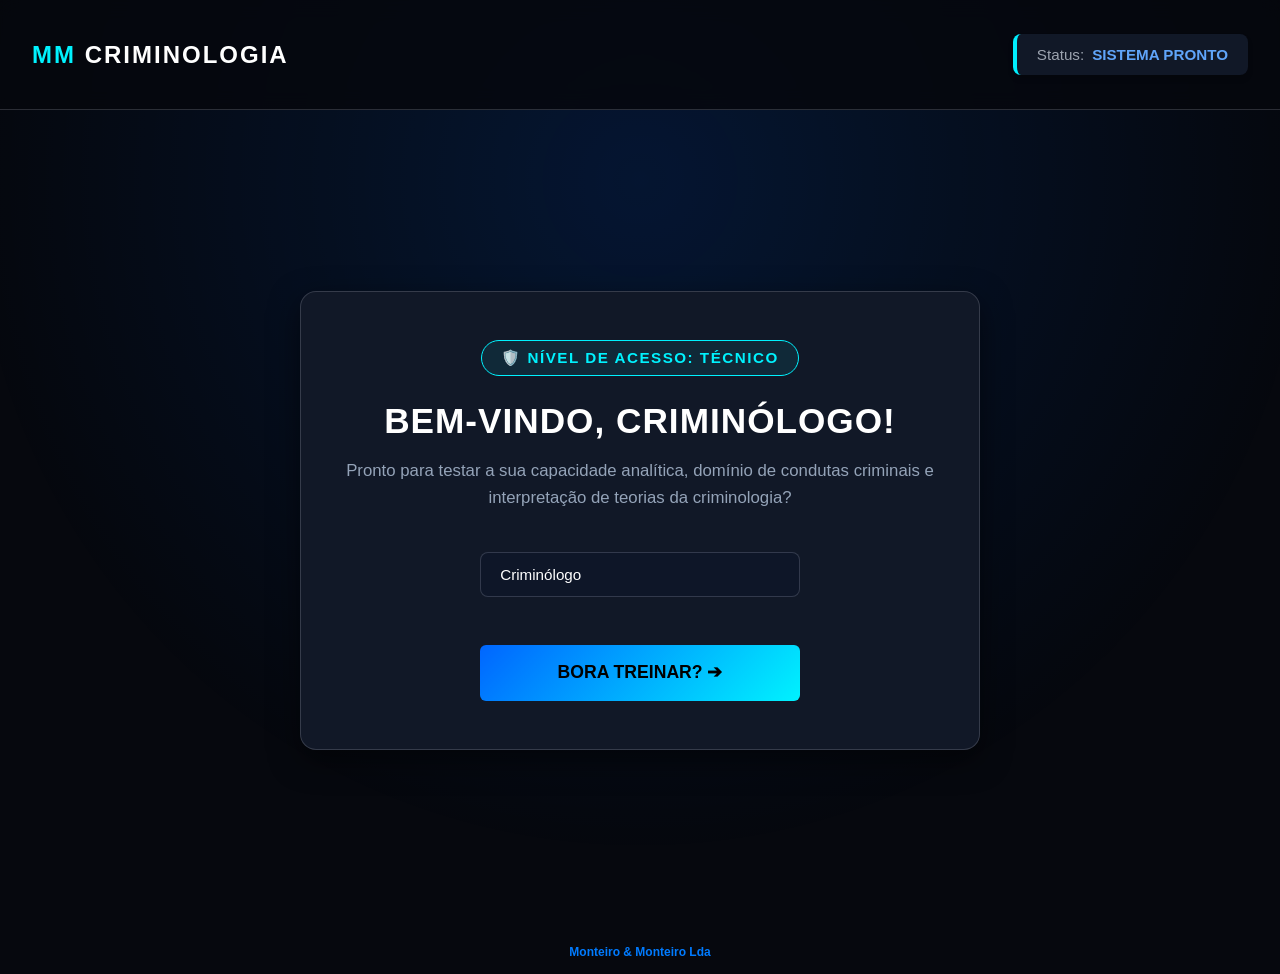
<file: index.html>
<!DOCTYPE html>
<html lang="pt">
<head>
  <meta charset="UTF-8">
   <meta name="viewport" content="width=device-width, initial-scale=1.0, maximum-scale=1.0, user-scalable=no">
  <meta name="viewport" content="width=device-width, initial-scale=1.0">
  <title>MMCriminologia | Boas-Vindas</title>
  <link rel="manifest" href="manifest.json">
  <meta name="theme-color" content="#06080e">
  <link rel="apple-touch-icon" href="icon-192.png">
  <link rel="stylesheet" href="styles.css">

</head>
<body>

  <div class="bg-glow"></div>

  <!-- NAVEGAÇÃO SUPERIOR -->
  <header class="app-header">
    <div class="logo-container logo-animated">
  <span class="logo-prefix">MM</span>
  <span class="logo-title">CRIMINOLOGIA</span>
</div>
    <div class="criminologo-bar">
      <div class="criminologo-profile">
        <span class="criminologo-label">Status:</span>
        <span class="criminologo-nome">SISTEMA PRONTO</span>
      </div>
    </div>
  </header>

  <!-- CONTEÚDO PRINCIPAL DE BOAS-VINDAS -->
  <main class="welcome-container">
    <div class="welcome-card">
      
      <div class="badge-criminologo">
        🛡️ Nível de Acesso: Técnico
      </div>

      <h1 class="hero-title">BEM-VINDO, CRIMINÓLOGO!</h1>
      
      <p class="hero-subtitle">
        Pronto para testar a sua capacidade analítica, domínio de condutas criminais e interpretação de teorias da criminologia? 
      </p>

      <!-- Identificação Dinâmica -->
      <div class="user-welcome-box">
        <input 
          type="text" 
          id="criminologo-name-input" 
          class="criminologo-input-hero" 
          placeholder="Digite seu nome ou ID de Criminólogo"
          value="Criminólogo"
        >
      </div>

      <!-- BOTÃO QUE LEVA À PÁGINA DE TREINO -->
      <a href="principal.html" id="btn-enter-training" class="btn-primary btn-start-training">
        BORA TREINAR? ➔
      </a>

    </div>
  </main>
<script src="app.js"></script>
  
  <footer style="font-family: system-ui, sans-serif; font-size: 12px; color: #888; text-align: center; padding: 15px;">
    <strong style="color: #007bff;">Monteiro & Monteiro Lda</strong>
  </footer>

  
</body>
</html>
</file>
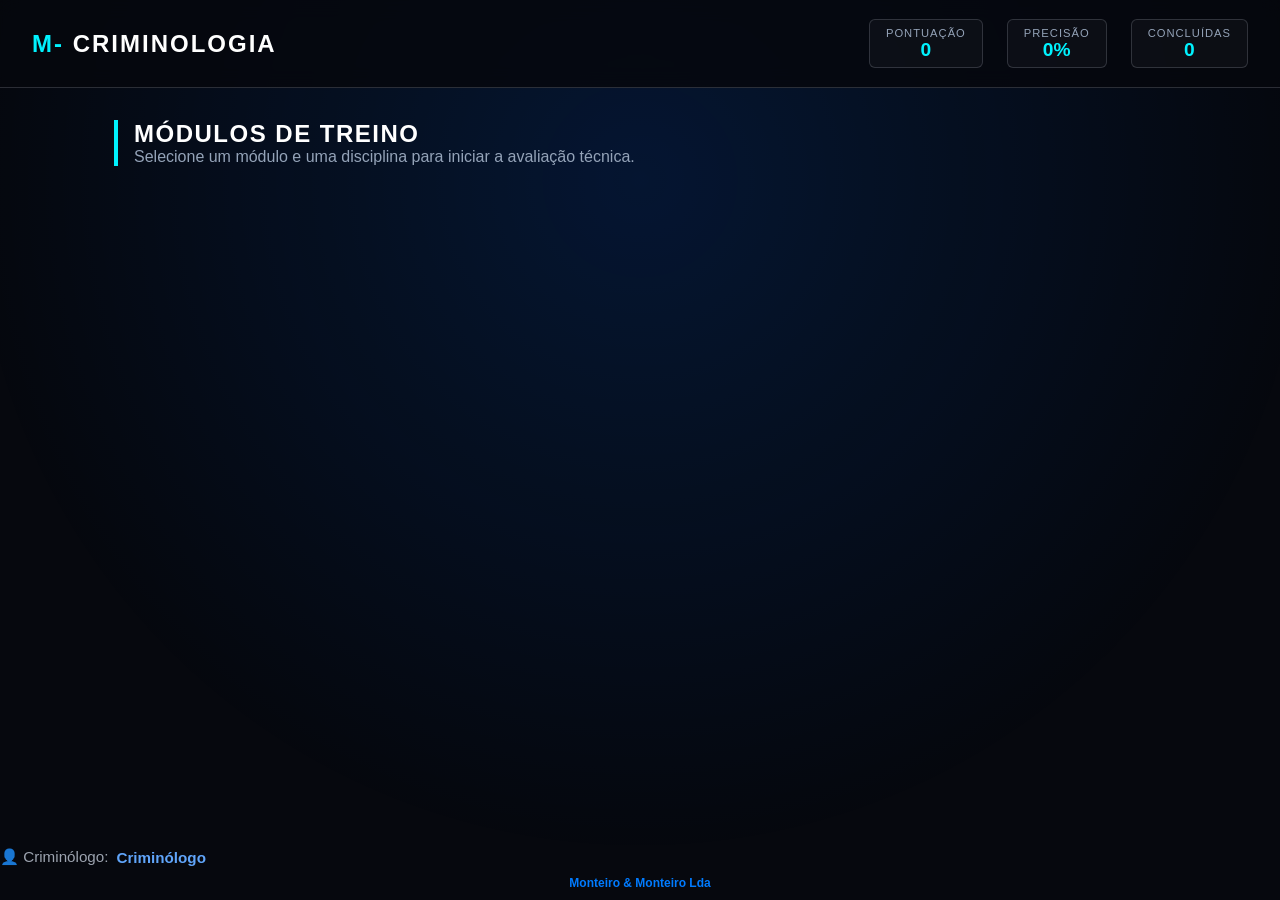
<file: index2.html>
<!DOCTYPE html>
<html lang="pt">
<head>
  <meta charset="UTF-8">
  <meta name="viewport" content="width=device-width, initial-scale=1.0">
  <title>M-Criminologia | Plataforma de Treino Profissional</title>
  <link rel="stylesheet" href="styles.css">
  <link rel="preconnect" href="https://fonts.googleapis.com">
 <!-- Cole isto na tag <head> do seu index.html -->
<link rel="manifest" href="manifest.json">
<meta name="theme-color" content="#1e293b">
<link rel="apple-touch-icon" href="icon-192.png">
 
<body>

  <div class="bg-glow"></div>

  <!-- NAVEGAÇÃO SUPERIOR -->
  <header class="app-header">
    <div class="logo-container">
      <span class="logo-prefix">M-</span>
      <span class="logo-title">CRIMINOLOGIA</span>
    </div>
    <div class="user-stats-bar">
      <div class="stat-badge">
        <span class="stat-label">Pontuação</span>
        <span class="stat-value" id="score-display">0</span>
      </div>
      <div class="stat-badge">
        <span class="stat-label">Precisão</span>
        <span class="stat-value" id="accuracy-display">0%</span>
      </div>
      <div class="stat-badge">
        <span class="stat-label">Concluídas</span>
        <span class="stat-value" id="completed-display">0</span>
      </div>
    </div>
  </header>

  <!-- CONTAINER PRINCIPAL -->
  <main class="main-container">

    <!-- ECRÃ 1: SELEÇÃO DE MÓDULOS E DISCIPLINAS -->
    <section id="selection-screen" class="screen active">
      <div class="section-title-box">
        <h2>MÓDULOS DE TREINO</h2>
        <p>Selecione um módulo e uma disciplina para iniciar a avaliação técnica.</p>
      </div>

      <div class="modules-grid" id="modules-container">
        <!-- Renderizado dinamicamente via JS -->
      </div>
    </section>

    <!-- ECRÃ 2: INTERFACE DO QUIZ -->
    <section id="quiz-screen" class="screen">
      <div class="quiz-header">
        <button id="btn-back" class="btn-silver">← Voltar</button>
        <div class="quiz-meta">
          <span id="quiz-module-name" class="meta-tag">Módulo</span>
          <span id="quiz-subject-name" class="meta-title">Disciplina</span>
        </div>
        <div class="timer-box">
          <span class="timer-icon">⏱</span>
          <span id="timer-display">00:00</span>
        </div>
      </div>

      <!-- Barra de Progresso -->
      <div class="progress-bar-container">
        <div class="progress-bar-fill" id="progress-bar"></div>
      </div>

      <!-- Cartão da Questão -->
      <div class="question-card">
        <div class="question-info">
          <span id="question-number">Questão 1 de 15</span>
          <span id="question-type" class="badge-type">Múltipla Escolha</span>
        </div>
        
        <h3 id="question-text" class="question-text">Carregando pergunta...</h3>

        <div id="options-container" class="options-grid">
          <!-- Opções renderizadas via JS -->
        </div>

        <!-- Área de Dica -->
        <div class="hint-section">
          <button id="btn-hint" class="btn-hint">💡 Solicitar Dica Técnica (-50 pts)</button>
          <div id="hint-box" class="hint-box hidden">
            <strong>Orientação Técnica:</strong> <span id="hint-text"></span>
          </div>
        </div>

        <!-- Área de Justificativa/Feedback -->
        <div id="feedback-box" class="feedback-box hidden">
          <div id="feedback-status" class="feedback-status"></div>
          <div class="rationale-title">Fundamentação Académica:</div>
          <p id="rationale-text"></p>
          <button id="btn-next" class="btn-primary">Próxima Questão →</button>
        </div>
      </div>
    </section>

    <!-- ECRÃ 3: RELATÓRIO DE DESEMPENHO -->
    <section id="result-screen" class="screen">
      <div class="result-card">
        <h2>RELATÓRIO DE DESEMPENHO</h2>
        <p id="result-subject-title" class="result-subtitle">Disciplina Concluída</p>

        <div class="metrics-grid">
          <div class="metric-box">
            <span class="metric-value" id="res-score">0</span>
            <span class="metric-label">Pontuação Final</span>
          </div>
          <div class="metric-box">
            <span class="metric-value" id="res-correct">0 / 15</span>
            <span class="metric-label">Acertos</span>
          </div>
          <div class="metric-box">
            <span class="metric-value" id="res-wrong">0</span>
            <span class="metric-label">Erros</span>
          </div>
          <div class="metric-box">
            <span class="metric-value" id="res-time">00:00</span>
            <span class="metric-label">Tempo Total</span>
          </div>
        </div>

        <button id="btn-restart" class="btn-primary btn-large">Continuar Treinamento</button>
      </div>
    </section>

  </main>

 
<!-- BADGE FLUTUANTE DE IDENTIFICAÇÃO DO CRIMINÓLOGO -->
  <div class="criminologo-profile">
    <span class="criminologo-label">  👤 Criminólogo:</span>
    <!-- O nome digitado na página principal será inserido no span abaixo -->
    <span class="criminologo-nome"></span></div>

    <script>document.addEventListener('DOMContentLoaded', () => {
  // 1. Captura o nome salvo ou define valor padrão
  const nomeSalvo = localStorage.getItem('criminologo_nome') || 'Criminólogo';
  
  // 2. Seleciona o elemento do cabeçalho
  const spanNome = document.querySelector('.criminologo-nome');
  
  // 3. Atualiza o texto na tela
  if (spanNome) {
    spanNome.textContent = nomeSalvo;
  }
});
</script>
 

  <div style="font-family: system-ui, sans-serif; font-size: 12px; color: #888; text-align: center; padding: 10px;">
   <strong style="color: #007bff;">Monteiro & Monteiro Lda</strong>
</div>
</script>
  <script src="app.js"></script>
</body>
</html>
</file>
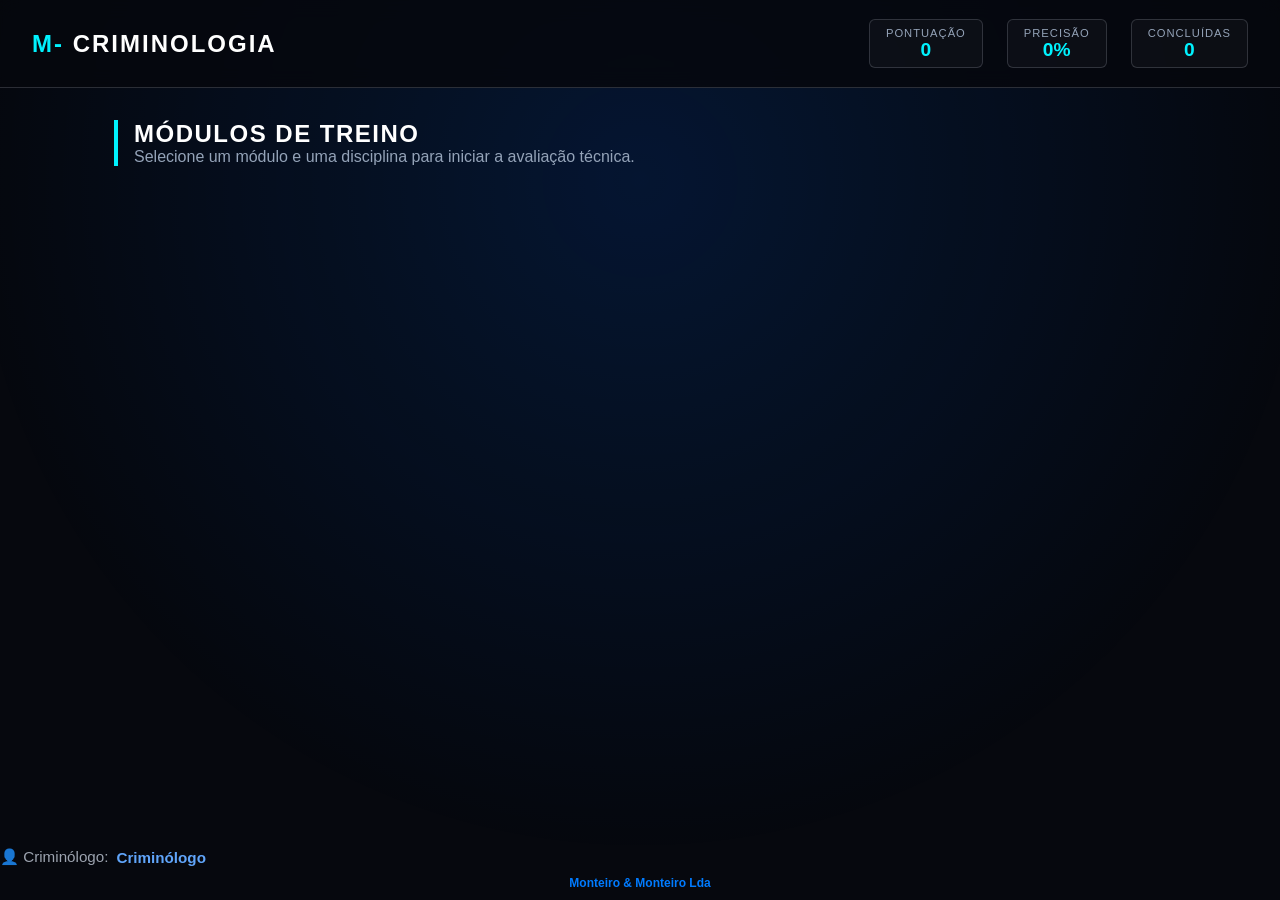
<file: principal.html>
<!DOCTYPE html>
<html lang="pt">
<head>
  <meta charset="UTF-8">
  <meta name="viewport" content="width=device-width, initial-scale=1.0">
  <title>M-Criminologia | Plataforma de Treino Profissional</title>
  <link rel="stylesheet" href="styles.css">
  <link rel="preconnect" href="https://fonts.googleapis.com">
 <!-- Cole isto na tag <head> do seu index.html -->
<link rel="manifest" href="manifest.json">
<meta name="theme-color" content="#1e293b">
<link rel="apple-touch-icon" href="icon-192.png">
  <!-- Adicione esta linha exata no head -->
  <meta name="viewport" content="width=device-width, initial-scale=1.0, maximum-scale=1.0, user-scalable=no">
</head>
 
<body>

  <div class="bg-glow"></div>

  <!-- NAVEGAÇÃO SUPERIOR -->
  <header class="app-header">
    <div class="logo-container">
      <span class="logo-prefix">M-</span>
      <span class="logo-title">CRIMINOLOGIA</span>
    </div>
    <div class="user-stats-bar">
      <div class="stat-badge">
        <span class="stat-label">Pontuação</span>
        <span class="stat-value" id="score-display">0</span>
      </div>
      <div class="stat-badge">
        <span class="stat-label">Precisão</span>
        <span class="stat-value" id="accuracy-display">0%</span>
      </div>
      <div class="stat-badge">
        <span class="stat-label">Concluídas</span>
        <span class="stat-value" id="completed-display">0</span>
      </div>
    </div>
  </header>

  <!-- CONTAINER PRINCIPAL -->
  <main class="main-container">

    <!-- ECRÃ 1: SELEÇÃO DE MÓDULOS E DISCIPLINAS -->
    <section id="selection-screen" class="screen active">
      <div class="section-title-box">
        <h2>MÓDULOS DE TREINO</h2>
        <p>Selecione um módulo e uma disciplina para iniciar a avaliação técnica.</p>
      </div>

      <div class="modules-grid" id="modules-container">
        <!-- Renderizado dinamicamente via JS -->
      </div>
    </section>

    <!-- ECRÃ 2: INTERFACE DO QUIZ -->
    <section id="quiz-screen" class="screen">
      <div class="quiz-header">
        <button id="btn-back" class="btn-silver">← Voltar</button>
        <div class="quiz-meta">
          <span id="quiz-module-name" class="meta-tag">Módulo</span>
          <span id="quiz-subject-name" class="meta-title">Disciplina</span>
        </div>
        <div class="timer-box">
          <span class="timer-icon">⏱</span>
          <span id="timer-display">00:00</span>
        </div>
      </div>

      <!-- Barra de Progresso -->
      <div class="progress-bar-container">
        <div class="progress-bar-fill" id="progress-bar"></div>
      </div>

      <!-- Cartão da Questão -->
      <div class="question-card">
        <div class="question-info">
          <span id="question-number">Questão 1 de 15</span>
          <span id="question-type" class="badge-type">Múltipla Escolha</span>
        </div>
        
        <h3 id="question-text" class="question-text">Carregando pergunta...</h3>

        <div id="options-container" class="options-grid">
          <!-- Opções renderizadas via JS -->
        </div>

        <!-- Área de Dica -->
        <div class="hint-section">
          <button id="btn-hint" class="btn-hint">💡 Solicitar Dica Técnica (-50 pts)</button>
          <div id="hint-box" class="hint-box hidden">
            <strong>Orientação Técnica:</strong> <span id="hint-text"></span>
          </div>
        </div>

        <!-- Área de Justificativa/Feedback -->
        <div id="feedback-box" class="feedback-box hidden">
          <div id="feedback-status" class="feedback-status"></div>
          <div class="rationale-title">Fundamentação Académica:</div>
          <p id="rationale-text"></p>
          <button id="btn-next" class="btn-primary">Próxima Questão →</button>
        </div>
      </div>
    </section>

    <!-- ECRÃ 3: RELATÓRIO DE DESEMPENHO -->
    <section id="result-screen" class="screen">
      <div class="result-card">
        <h2>RELATÓRIO DE DESEMPENHO</h2>
        <p id="result-subject-title" class="result-subtitle">Disciplina Concluída</p>

        <div class="metrics-grid">
          <div class="metric-box">
            <span class="metric-value" id="res-score">0</span>
            <span class="metric-label">Pontuação Final</span>
          </div>
          <div class="metric-box">
            <span class="metric-value" id="res-correct">0 / 15</span>
            <span class="metric-label">Acertos</span>
          </div>
          <div class="metric-box">
            <span class="metric-value" id="res-wrong">0</span>
            <span class="metric-label">Erros</span>
          </div>
          <div class="metric-box">
            <span class="metric-value" id="res-time">00:00</span>
            <span class="metric-label">Tempo Total</span>
          </div>
        </div>

        <button id="btn-restart" class="btn-primary btn-large">Continuar Treinamento</button>
      </div>
    </section>

  </main>

 
<!-- BADGE FLUTUANTE DE IDENTIFICAÇÃO DO CRIMINÓLOGO -->
  <div class="criminologo-profile">
    <span class="criminologo-label">  👤 Criminólogo:</span>
    <!-- O nome digitado na página principal será inserido no span abaixo -->
    <span class="criminologo-nome"></span></div>

    <script>document.addEventListener('DOMContentLoaded', () => {
  // 1. Captura o nome salvo ou define valor padrão
  const nomeSalvo = localStorage.getItem('criminologo_nome') || 'Criminólogo';
  
  // 2. Seleciona o elemento do cabeçalho
  const spanNome = document.querySelector('.criminologo-nome');
  
  // 3. Atualiza o texto na tela
  if (spanNome) {
    spanNome.textContent = nomeSalvo;
  }
});
</script>
 

  <div style="font-family: system-ui, sans-serif; font-size: 12px; color: #888; text-align: center; padding: 10px;">
   <strong style="color: #007bff;">Monteiro & Monteiro Lda</strong>
</div>
</script>
  <script src="app.js"></script>
</body>
</html>
</file>
<file: styles.css>
/* ==========================================================================
   PALETA DE CORES: Preto (#06080e), Azul (#00f2fe), Prateado (#c0c9d6), Branco (#ffffff)
   ========================================================================== */

:root {
    --bg-dark: #06080e;
    --bg-card: rgba(15, 23, 42, 0.75);
    --blue-primary: #00f2fe;
    --blue-secondary: #0066ff;
    --blue-glow: rgba(0, 242, 254, 0.25);
    --silver-light: #e2e8f0;
    --silver-mid: #94a3b8;
    --silver-border: rgba(192, 201, 214, 0.2);
    --white: #ffffff;
    --correct: #10b981;
    --wrong: #ef4444;
    --font-title: 'Orbitron', sans-serif;
    --font-sub: 'Rajdhani', sans-serif;
    --font-body: 'Inter', sans-serif;
}

* {
    box-sizing: border-box;
    margin: 0;
    padding: 0;
}

body {
    background-color: var(--bg-dark);
    color: var(--silver-light);
    font-family: var(--font-body);
    min-height: 100vh;
    display: flex;
    flex-direction: column;
    overflow-x: hidden;
    position: relative;
}

/* Fundo Iluminado */
.bg-glow {
    position: fixed;
    top: 0;
    left: 50%;
    transform: translateX(-50%);
    width: 100vw;
    height: 100vh;
    background: radial-gradient(circle at 50% 20%, rgba(0, 102, 255, 0.15) 0%, rgba(6, 8, 14, 0) 70%);
    z-index: -1;
    pointer-events: none;
}

/* Header */
.app-header {
    display: flex;
    justify-content: space-between;
    align-items: center;
    padding: 1.2rem 2rem;
    background: rgba(6, 8, 14, 0.85);
    border-bottom: 1px solid var(--silver-border);
    backdrop-filter: blur(10px);
}

.logo-container {
    font-family: var(--font-title);
    font-size: 1.5rem;
    font-weight: 900;
    letter-spacing: 2px;
}

.logo-prefix {
    color: var(--blue-primary);
}

.logo-title {
    color: var(--white);
}

.user-stats-bar {
    display: flex;
    gap: 1.5rem;
}

.stat-badge {
    background: rgba(255, 255, 255, 0.03);
    border: 1px solid var(--silver-border);
    padding: 0.4rem 1rem;
    border-radius: 6px;
    display: flex;
    flex-direction: column;
    align-items: center;
}

.stat-label {
    font-size: 0.7rem;
    text-transform: uppercase;
    color: var(--silver-mid);
    letter-spacing: 1px;
}

.stat-value {
    font-family: var(--font-sub);
    font-size: 1.2rem;
    font-weight: 700;
    color: var(--blue-primary);
}

/* Layout dos Ecrãs */
.main-container {
    max-width: 1100px;
    width: 100%;
    margin: 2rem auto;
    padding: 0 1.5rem;
    flex: 1;
}

.screen {
    display: none;
    opacity: 0;
    transition: opacity 0.3s ease;
}

.screen.active {
    display: block;
    opacity: 1;
}

.section-title-box {
    margin-bottom: 2rem;
    border-left: 4px solid var(--blue-primary);
    padding-left: 1rem;
}

.section-title-box h2 {
    font-family: var(--font-title);
    color: var(--white);
    letter-spacing: 1.5px;
}

.section-title-box p {
    color: var(--silver-mid);
}

/* Módulos e Disciplinas Grid */
.modules-grid {
    display: flex;
    flex-direction: column;
    gap: 2rem;
}

.module-card {
    background: var(--bg-card);
    border: 1px solid var(--silver-border);
    border-radius: 12px;
    padding: 1.5rem;
    backdrop-filter: blur(12px);
}

.module-header {
    font-family: var(--font-title);
    color: var(--blue-primary);
    font-size: 1.2rem;
    margin-bottom: 1rem;
    border-bottom: 1px solid var(--silver-border);
    padding-bottom: 0.5rem;
    display: flex;
    justify-content: space-between;
}

.disciplines-grid {
    display: grid;
    grid-template-columns: repeat(auto-fill, minmax(280px, 1fr));
    gap: 1rem;
}

.discipline-btn {
    background: rgba(255, 255, 255, 0.02);
    border: 1px solid var(--silver-border);
    border-radius: 8px;
    padding: 1rem;
    color: var(--white);
    font-family: var(--font-sub);
    font-size: 1.1rem;
    font-weight: 600;
    text-align: left;
    cursor: pointer;
    transition: all 0.2s ease;
    display: flex;
    justify-content: space-between;
    align-items: center;
}

.discipline-btn:hover {
    background: var(--blue-glow);
    border-color: var(--blue-primary);
    transform: translateY(-2px);
}

/* Ecrã de Quiz */
.quiz-header {
    display: flex;
    justify-content: space-between;
    align-items: center;
    margin-bottom: 1rem;
}

.quiz-meta {
    text-align: center;
}

.meta-tag {
    display: block;
    font-size: 0.8rem;
    color: var(--blue-primary);
    text-transform: uppercase;
    letter-spacing: 1px;
}

.meta-title {
    font-family: var(--font-title);
    font-size: 1.2rem;
    color: var(--white);
}

.timer-box {
    background: rgba(0, 242, 254, 0.1);
    border: 1px solid var(--blue-primary);
    padding: 0.4rem 1rem;
    border-radius: 20px;
    font-family: var(--font-title);
    color: var(--blue-primary);
}

.progress-bar-container {
    width: 100%;
    height: 6px;
    background: rgba(255, 255, 255, 0.05);
    border-radius: 3px;
    margin-bottom: 2rem;
    overflow: hidden;
}

.progress-bar-fill {
    height: 100%;
    width: 0%;
    background: linear-gradient(90deg, var(--blue-secondary), var(--blue-primary));
    transition: width 0.3s ease;
}

.question-card {
    background: var(--bg-card);
    border: 1px solid var(--silver-border);
    border-radius: 12px;
    padding: 2rem;
}

.question-info {
    display: flex;
    justify-content: space-between;
    font-size: 0.85rem;
    color: var(--silver-mid);
    margin-bottom: 1rem;
}

.badge-type {
    background: rgba(255, 255, 255, 0.05);
    padding: 0.2rem 0.6rem;
    border-radius: 4px;
}

.question-text {
    font-size: 1.3rem;
    color: var(--white);
    line-height: 1.5;
    margin-bottom: 2rem;
}

.options-grid {
    display: flex;
    flex-direction: column;
    gap: 0.8rem;
    margin-bottom: 1.5rem;
}

.option-btn {
    background: rgba(255, 255, 255, 0.02);
    border: 1px solid var(--silver-border);
    padding: 1rem 1.2rem;
    border-radius: 8px;
    color: var(--silver-light);
    font-size: 1rem;
    text-align: left;
    cursor: pointer;
    transition: all 0.2s ease;
}

.option-btn:hover:not(:disabled) {
    background: rgba(255, 255, 255, 0.08);
    border-color: var(--silver-mid);
}

.option-btn.correct {
    background: rgba(16, 185, 129, 0.2) !important;
    border-color: var(--correct) !important;
    color: var(--white) !important;
}

.option-btn.wrong {
    background: rgba(239, 68, 68, 0.2) !important;
    border-color: var(--wrong) !important;
    color: var(--white) !important;
}

/* Área de Dica & Feedback */
.hint-section {
    margin-top: 1rem;
}

.btn-hint {
    background: transparent;
    border: 1px dashed var(--silver-mid);
    color: var(--silver-mid);
    padding: 0.5rem 1rem;
    border-radius: 6px;
    cursor: pointer;
    font-size: 0.85rem;
    transition: all 0.2s;
}

.btn-hint:hover {
    color: var(--blue-primary);
    border-color: var(--blue-primary);
}

.hint-box {
    background: rgba(0, 242, 254, 0.05);
    border-left: 3px solid var(--blue-primary);
    padding: 1rem;
    margin-top: 0.8rem;
    border-radius: 0 6px 6px 0;
    font-size: 0.95rem;
}

.feedback-box {
    margin-top: 2rem;
    padding: 1.5rem;
    border-radius: 8px;
    background: rgba(0, 0, 0, 0.4);
    border: 1px solid var(--silver-border);
}

.feedback-status {
    font-family: var(--font-title);
    font-size: 1.2rem;
    margin-bottom: 0.5rem;
}

.feedback-status.success {
    color: var(--correct);
}

.feedback-status.error {
    color: var(--wrong);
}

.rationale-title {
    font-weight: 600;
    color: var(--blue-primary);
    margin-top: 0.5rem;
}

/* Botões Globais */
.btn-primary {
    background: linear-gradient(135deg, var(--blue-secondary), var(--blue-primary));
    color: #000;
    font-family: var(--font-title);
    font-weight: 700;
    border: none;
    padding: 0.8rem 1.8rem;
    border-radius: 6px;
    cursor: pointer;
    transition: transform 0.2s, box-shadow 0.2s;
    margin-top: 1rem;
}

.btn-primary:hover {
    transform: translateY(-2px);
    box-shadow: 0 0 15px var(--blue-glow);
}

.btn-silver {
    background: transparent;
    border: 1px solid var(--silver-border);
    color: var(--silver-mid);
    padding: 0.5rem 1rem;
    border-radius: 6px;
    cursor: pointer;
}

.btn-silver:hover {
    color: var(--white);
    border-color: var(--white);
}

/* Ecrã de Resultados */
.result-card {
    background: var(--bg-card);
    border: 1px solid var(--silver-border);
    border-radius: 12px;
    padding: 3rem 2rem;
    text-align: center;
    max-width: 650px;
    margin: 0 auto;
}

.result-card h2 {
    font-family: var(--font-title);
    color: var(--white);
    margin-bottom: 0.5rem;
}

.result-subtitle {
    color: var(--blue-primary);
    margin-bottom: 2.5rem;
}

.metrics-grid {
    display: grid;
    grid-template-columns: repeat(2, 1fr);
    gap: 1.5rem;
    margin-bottom: 2.5rem;
}

.metric-box {
    background: rgba(255, 255, 255, 0.02);
    border: 1px solid var(--silver-border);
    padding: 1.5rem;
    border-radius: 8px;
}

.metric-value {
    display: block;
    font-family: var(--font-title);
    font-size: 1.8rem;
    color: var(--white);
}

.metric-label {
    font-size: 0.8rem;
    color: var(--silver-mid);
    text-transform: uppercase;
}

.hidden {
    display: none !important;
}

:root {
     --bg-card: #1e293b;
     --border-color: #334155;
     --accent-blue: #2563eb;
     --text-primary: #f8fafc;
     --text-muted: #94a3b8;
 }

 .criminologo-bar {
     background-color: var(--bg-card);
     border-left: 4px solid var(--accent-blue);
     border-radius: 8px;
     padding: 12px 20px;
     display: flex;
     align-items: center;
     justify-content: space-between;
     box-shadow: 0 4px 6px -1px rgba(0, 0, 0, 0.2);
     font-family: 'Segoe UI', Roboto, Helvetica, Arial, sans-serif;
     color: var(--text-primary);
     margin: 15px 0;
 }

 .criminologo-brand {
     font-weight: 700;
     font-size: 1.1rem;
     letter-spacing: 0.5px;
     text-transform: uppercase;
 }

 .criminologo-profile {
     font-size: 0.95rem;
     display: flex;
     align-items: center;
     gap: 8px;
 }

 .criminologo-label {
     color: var(--text-muted);
     font-weight: 500;
 }

 .criminologo-nome {
     color: #60a5fa;
     font-weight: 600;
 }

 /* Formulário de entrada minimalista */
 .criminologo-form {
     display: flex;
     gap: 8px;
     align-items: center;
 }

 .criminologo-input {
     background: #0f172a;
     border: 1px solid var(--border-color);
     color: var(--text-primary);
     padding: 6px 12px;
     border-radius: 4px;
     outline: none;
     font-size: 0.9rem;
     transition: border-color 0.2s;
 }

 .criminologo-input:focus {
     border-color: var(--accent-blue);
 }

 .criminologo-btn {
     background-color: var(--accent-blue);
     color: #ffffff;
     border: none;
     padding: 6px 14px;
     border-radius: 4px;
     cursor: pointer;
     font-weight: 600;
     font-size: 0.85rem;
     transition: background-color 0.2s;
 }

 :root {
  --bg-main: #0a0e17;
  --bg-card: #111827;
  --accent-yellow: #ffd700;
  --accent-red: #ef4444;
  --accent-blue: #00f0ff;
  --text-main: #f3f4f6;
  --text-muted: #9ca3af;
  --border-color: #1f2937;
  --font-mono: 'Courier New', Courier, monospace;
}

* {
  margin: 0;
  padding: 0;
  box-sizing: border-box;
  font-family: 'Segoe UI', Tahoma, Geneva, Verdana, sans-serif;
}


 /* identificação do criminologo */
.criminologo-footer-badge {
    position: fixed;
    bottom: 12px;
    right: 12px;
    background: rgba(15, 23, 42, 0.9);
    border: 1px solid var(--blue-primary);
    color: var(--silver-light);
    padding: 6px 14px;
    border-radius: 20px;
    font-family: var(--font-sub);
    font-size: 0.85rem;
    font-weight: 600;
    backdrop-filter: blur(8px);
    box-shadow: 0 4px 12px rgba(0, 0, 0, 0.4);
    z-index: 1000;
}

#criminologo-nome-display {
    color: var(--blue-primary);
    font-weight: 700;
}


/* Estilos Específicos para a Tela de Boas-Vindas (Hero) */
.welcome-container {
    display: flex;
    flex-direction: column;
    align-items: center;
    justify-content: center;
    min-height: calc(100vh - 80px);
    text-align: center;
    padding: 2rem 1.5rem;
}

.welcome-card {
    background: var(--bg-card);
    border: 1px solid var(--silver-border);
    border-radius: 16px;
    padding: 3rem 2rem;
    backdrop-filter: blur(12px);
    max-width: 680px;
    width: 100%;
    box-shadow: 0 10px 30px rgba(0, 0, 0, 0.5);
    position: relative;
}

.badge-criminologo {
    display: inline-flex;
    align-items: center;
    gap: 8px;
    background: rgba(0, 242, 254, 0.08);
    border: 1px solid var(--blue-primary);
    padding: 0.5rem 1.2rem;
    border-radius: 20px;
    color: var(--blue-primary);
    font-family: var(--font-sub);
    font-weight: 700;
    font-size: 0.95rem;
    letter-spacing: 1.5px;
    text-transform: uppercase;
    margin-bottom: 1.5rem;
}

.hero-title {
    font-family: var(--font-title);
    font-size: 2.2rem;
    color: var(--white);
    line-height: 1.2;
    margin-bottom: 1rem;
    letter-spacing: 1px;
}

.hero-subtitle {
    font-size: 1.05rem;
    color: var(--silver-mid);
    line-height: 1.6;
    margin-bottom: 2.5rem;
}

/* Input rápido para personalizar o nome do Criminólogo */
.user-welcome-box {
    margin-bottom: 2rem;
    display: flex;
    justify-content: center;
    gap: 10px;
}

.criminologo-input-hero {
    background: rgba(15, 23, 42, 0.9);
    border: 1px solid var(--silver-border);
    color: var(--white);
    padding: 0.8rem 1.2rem;
    border-radius: 8px;
    outline: none;
    font-family: var(--font-body);
    font-size: 0.95rem;
    width: 100%;
    max-width: 320px;
    transition: border-color 0.2s;
}

.criminologo-input-hero:focus {
    border-color: var(--blue-primary);
    box-shadow: 0 0 10px var(--blue-glow);
}

.btn-start-training {
    display: inline-flex;
    align-items: center;
    justify-content: center;
    gap: 12px;
    width: 100%;
    max-width: 320px;
    padding: 1.1rem;
    font-size: 1.1rem;
    text-decoration: none;
}

/* Animação Vem e Vai (Pulse & Glow) */
.logo-animated {
    display: inline-block;
    animation: vemEVai 3s ease-in-out infinite;
}

@keyframes vemEVai {
    0% {
        transform: scale(1);
        filter: drop-shadow(0 0 2px rgba(0, 242, 254, 0.2));
    }

    50% {
        transform: scale(1.08);
        /* Aumenta ligeiramente o tamanho */
        filter: drop-shadow(0 0 12px rgba(0, 242, 254, 0.8));
        /* Expande o brilho neon */
    }

    100% {
        transform: scale(1);
        filter: drop-shadow(0 0 2px rgba(0, 242, 254, 0.2));
    }
}
/* Defina a caixa global como border-box para evitar que padding quebre o layout */
*, *::before, *::after {
  box-sizing: border-box;
}

body {
  margin: 0;
  padding: 0;
  width: 100vw;
  min-height: 100vh;
  overflow-x: hidden; /* Evita rolagem horizontal indesejada */
}

.container-principal {
  width: 100%;
  max-width: 100%;
  display: flex;
  flex-direction: column;
  align-items: center;
}
canvas {
  width: 100% !important;
  height: auto !important;
  max-width: 100vw;
}
</file>
